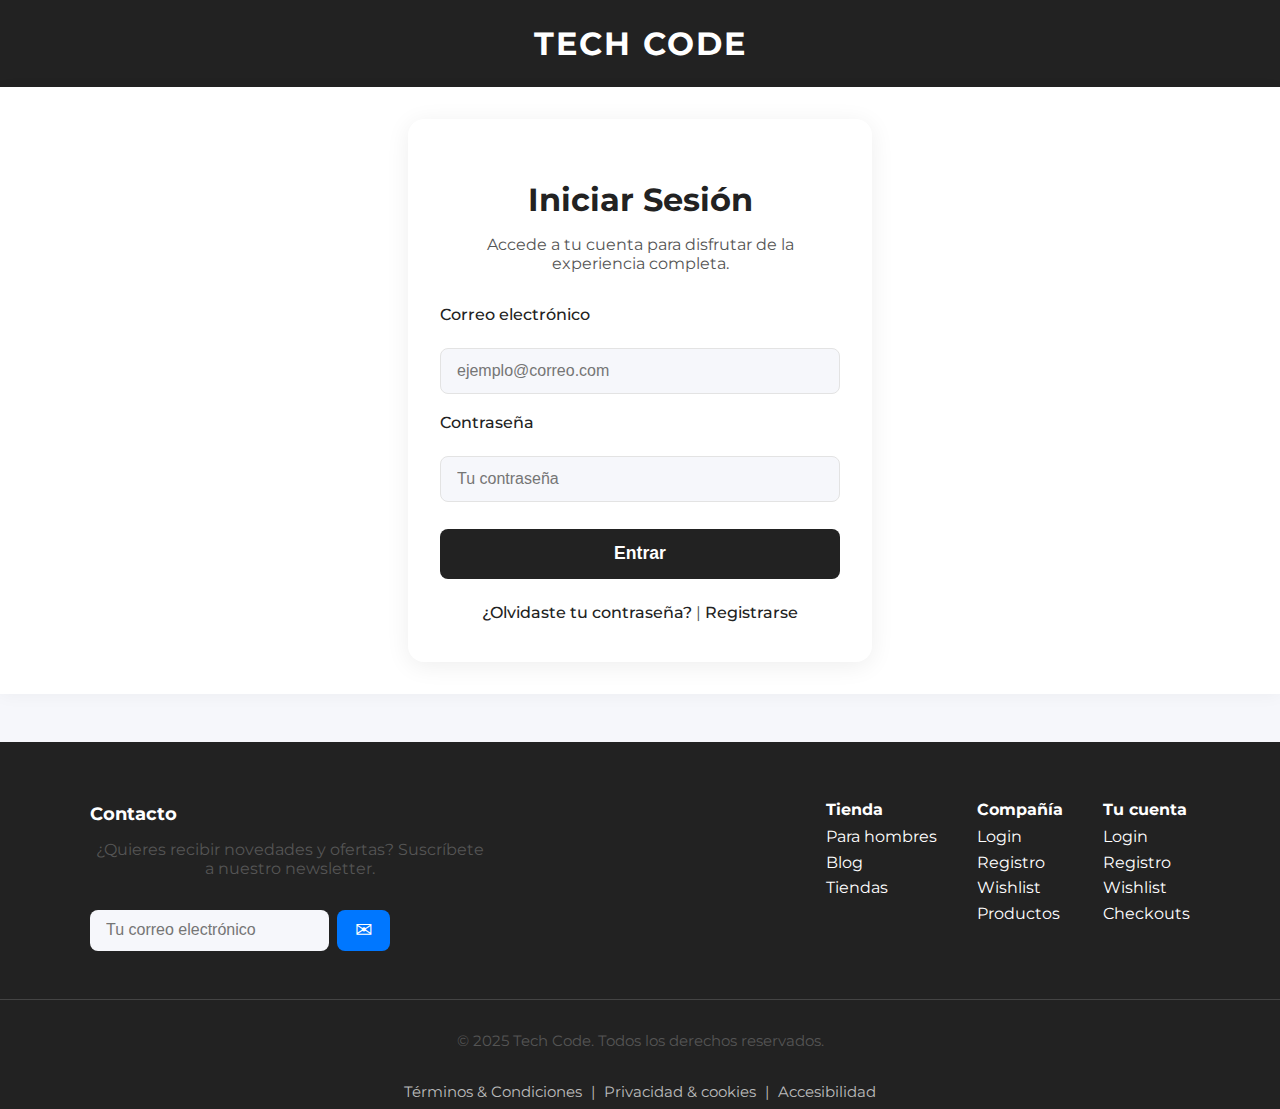
<file: login.html>
<!DOCTYPE html>
<html lang="es">
<head>
    <meta charset="UTF-8">
    <meta name="viewport" content="width=device-width, initial-scale=1.0">
    <title>Login | Tech Code</title>
    <link rel="icon" href="img/favicon.png" type="image/x-icon">
    <link rel="stylesheet" href="styles-login.css">
    <link rel="preconnect" href="https://fonts.googleapis.com">
    <link rel="preconnect" href="https://fonts.gstatic.com" crossorigin>
</head>
<body>
    <header>
        <div class="logo">TECH CODE</div>
    </header>

    <main>
        <section class="login-section">
            <div class="container">
                <h1>Iniciar Sesión</h1>
                <p>Accede a tu cuenta para disfrutar de la experiencia completa.</p>
                <form class="login-form">
                    <label for="email">Correo electrónico</label>
                    <input type="email" id="email" name="email" required placeholder="ejemplo@correo.com">

                    <label for="password">Contraseña</label>
                    <input type="password" id="password" name="password" required placeholder="Tu contraseña">

                    <button type="submit" class="cta-button">Entrar</button>
                </form>
                <div class="login-links">
                    <a href="#">¿Olvidaste tu contraseña?</a>
                    <span> | </span>
                    <a href="#">Registrarse</a>
                </div>
            </div>
        </section>
    </main>

    <footer class="custom-footer">
        <div class="footer-container">
            <div class="footer-contact">
                <h5>Contacto</h5>
                <p>¿Quieres recibir novedades y ofertas? Suscríbete a nuestro newsletter.</p>
                <form class="newsletter-form">
                    <input type="email" placeholder="Tu correo electrónico" class="email-input" required>
                    <button type="submit">&#9993;</button>
                </form>
            </div>
            <div class="footer-links">
                <div>
                    <h5>Tienda</h5>
                    <ul>
                        <li><a href="#">Para hombres</a></li>
                        <li><a href="#">Blog</a></li>
                        <li><a href="#">Tiendas</a></li>
                    </ul>
                </div>
                <div>
                    <h5>Compañía</h5>
                    <ul>
                        <li><a href="#">Login</a></li>
                        <li><a href="#">Registro</a></li>
                        <li><a href="#">Wishlist</a></li>
                        <li><a href="#">Productos</a></li>
                    </ul>
                </div>
                <div>
                    <h5>Tu cuenta</h5>
                    <ul>
                        <li><a href="#">Login</a></li>
                        <li><a href="#">Registro</a></li>
                        <li><a href="#">Wishlist</a></li>
                        <li><a href="#">Checkouts</a></li>
                    </ul>
                </div>
            </div>
        </div>
        <div class="footer-bottom">
            <p>&copy; 2025 Tech Code. Todos los derechos reservados.</p>
            <div class="footer-policy">
                <a href="#">Términos & Condiciones</a> | 
                <a href="#">Privacidad & cookies</a> | 
                <a href="#">Accesibilidad</a>
            </div>
        </div>
</file>
<file: styles-login.css>
@import url('https://fonts.googleapis.com/css2?family=Montserrat:wght@400;700&display=swap');

body {
    font-family: 'Montserrat', Arial, sans-serif;
    background: #f6f7fb;
    margin: 0;
    color: #222;
}

header {
    background: #222;
    padding: 1.5rem 0;
    text-align: center;
}

.logo {
    color: #fff;
    font-size: 2rem;
    font-weight: 700;
    letter-spacing: 2px;
}

.login-section {
    display: flex;
    align-items: center;
    justify-content: center;
    min-height: 60vh;
    background: #fff;
    box-shadow: 0 2px 16px rgba(0,0,0,0.04);
}

.container {
    background: #fff;
    padding: 2.5rem 2rem;
    border-radius: 1rem;
    box-shadow: 0 4px 24px rgba(0,0,0,0.07);
    max-width: 400px;
    width: 100%;
    margin: 2rem auto;
}

h1 {
    font-size: 2rem;
    font-weight: 700;
    margin-bottom: 0.5rem;
    color: #222;
    text-align: center;
}

p {
    color: #555;
    text-align: center;
    margin-bottom: 2rem;
}

.login-form {
    display: flex;
    flex-direction: column;
    gap: 1.2rem;
}

.login-form label {
    font-weight: 500;
    color: #222;
    margin-bottom: 0.3rem;
}

.login-form input {
    padding: 0.8rem 1rem;
    border: 1px solid #e3e3e3;
    border-radius: 0.5rem;
    font-size: 1rem;
    background: #f6f7fb;
    transition: border 0.2s;
}

.login-form input:focus {
    border-color: #222;
    outline: none;
}

.cta-button {
    background: #222;
    color: #fff;
    border: none;
    padding: 0.9rem 0;
    border-radius: 0.5rem;
    font-size: 1.1rem;
    font-weight: 700;
    cursor: pointer;
    transition: background 0.2s;
    margin-top: 0.5rem;
}

.cta-button:hover {
    background: #444;
}

.login-links {
    margin-top: 1.5rem;
    text-align: center;
    font-size: 0.98rem;
    color: #555;
}

.login-links a {
    color: #222;
    text-decoration: none;
    font-weight: 500;
    transition: color 0.2s;
}

.login-links a:hover {
    color: #0077ff;
}

.custom-footer {
    background: #222;
    color: #fff;
    padding: 2rem 0 0.5rem 0;
    margin-top: 3rem;
}

.footer-container {
    display: flex;
    flex-wrap: wrap;
    justify-content: space-between;
    max-width: 1100px;
    margin: 0 auto;
    padding: 0 2rem;
}

.footer-contact {
    flex: 1 1 250px;
    margin-bottom: 2rem;
}

.footer-contact h5 {
    font-size: 1.1rem;
    margin-bottom: 0.5rem;
    font-weight: 700;
}

.newsletter-form {
    display: flex;
    gap: 0.5rem;
    margin-top: 0.7rem;
}

.email-input {
    padding: 0.7rem 1rem;
    border-radius: 0.5rem;
    border: none;
    font-size: 1rem;
    background: #f6f7fb;
    color: #222;
}

.newsletter-form button {
    background: #0077ff;
    color: #fff;
    border: none;
    border-radius: 0.5rem;
    padding: 0 1.1rem;
    font-size: 1.3rem;
    cursor: pointer;
    transition: background 0.2s;
}

.newsletter-form button:hover {
    background: #005fcc;
}

.footer-links {
    display: flex;
    gap: 2.5rem;
    flex: 2 1 400px;
    justify-content: flex-end;
    margin-bottom: 2rem;
}

.footer-links h5 {
    font-size: 1rem;
    margin-bottom: 0.5rem;
    font-weight: 700;
}

.footer-links ul {
    list-style: none;
    padding: 0;
    margin: 0;
}

.footer-links li {
    margin-bottom: 0.4rem;
}

.footer-links a {
    color: #fff;
    text-decoration: none;
    font-size: 0.98rem;
    transition: color 0.2s;
}

.footer-links a:hover {
    color: #0077ff;
}

.footer-bottom {
    border-top: 1px solid #444;
    margin-top: 1rem;
    padding-top: 1rem;
    text-align: center;
    font-size: 0.95rem;
    color: #bbb;
}

.footer-policy a {
    color: #bbb;
    text-decoration: none;
    margin: 0 0.3rem;
    transition: color 0.2s;
}

.footer-policy a:hover {
    color: #fff;
}

@media (max-width: 700px) {
    .container {
        padding: 1.5rem 1rem;
    }
    .footer-container {
        flex-direction: column;
        gap: 2rem;
        padding: 0 1rem;
    }
    .footer-links {
        justify-content: flex-start;
        gap: 1.5rem;
    }
}
</file>
